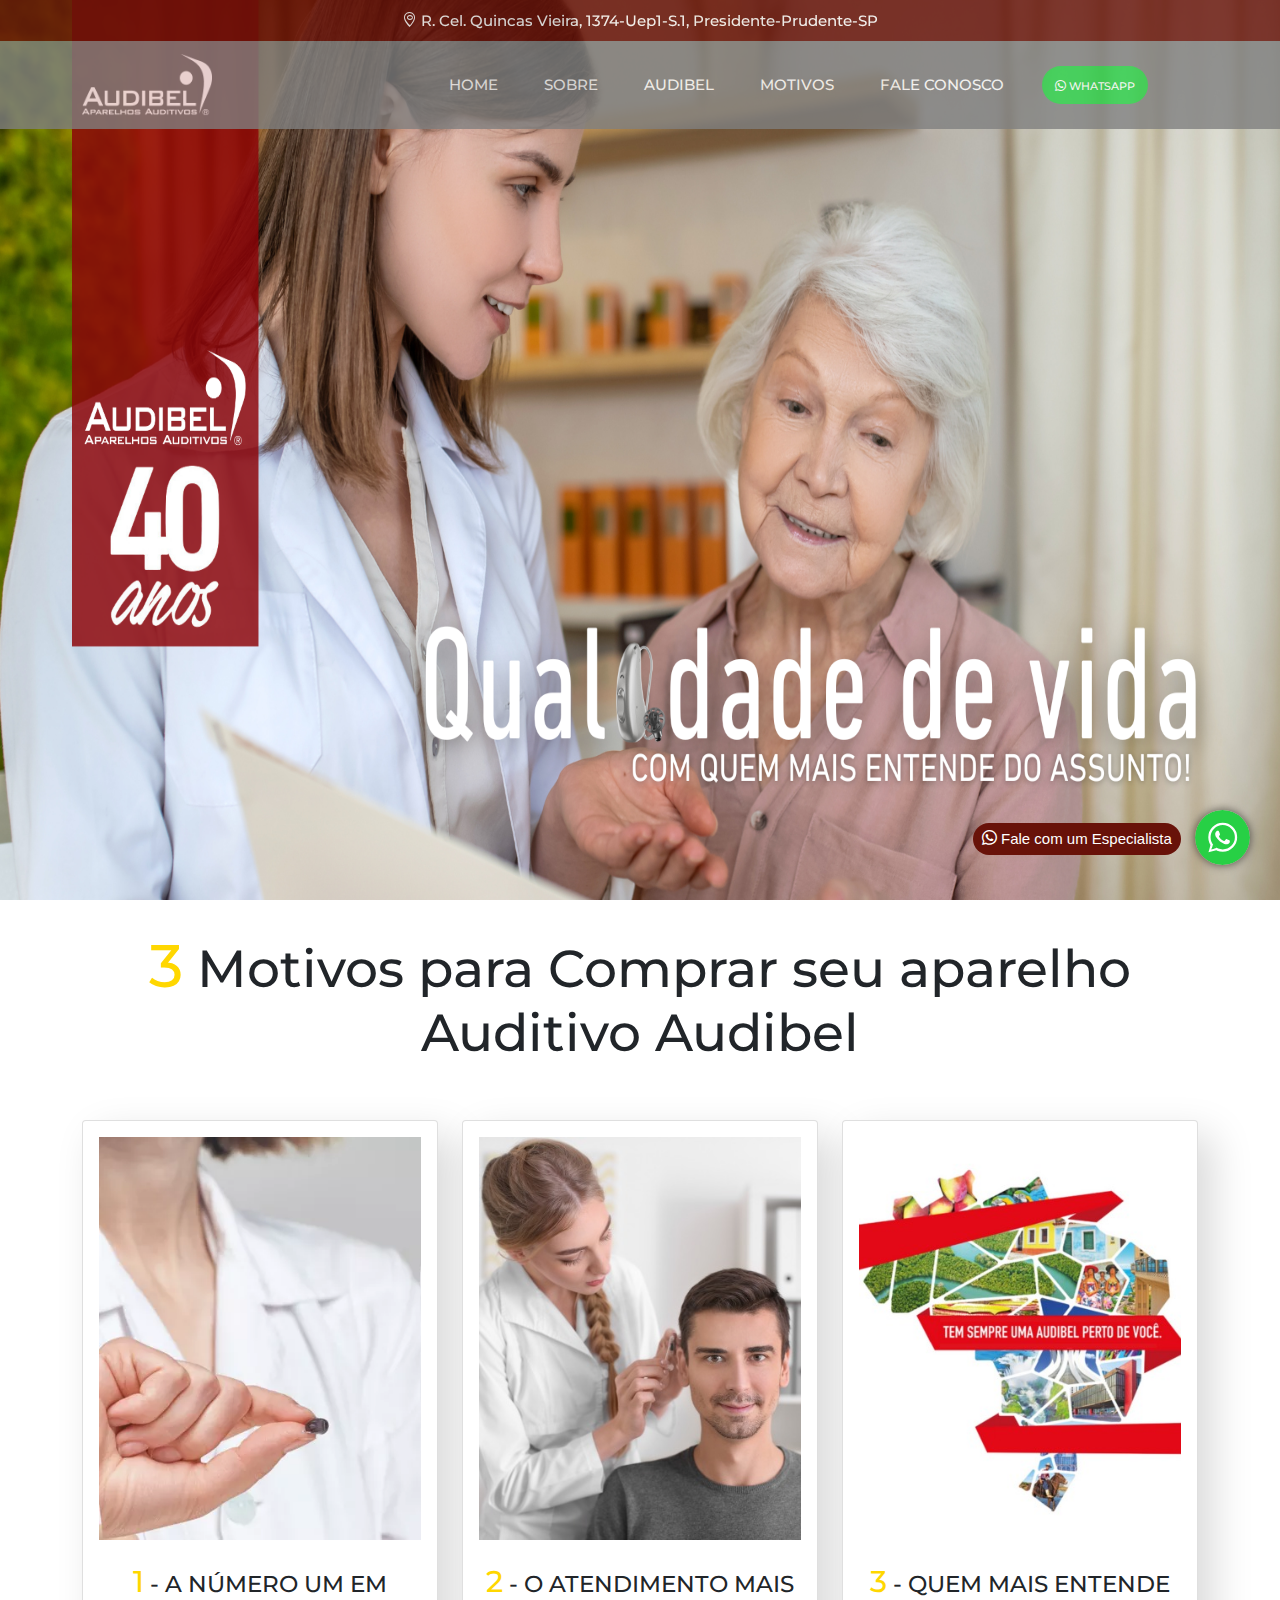
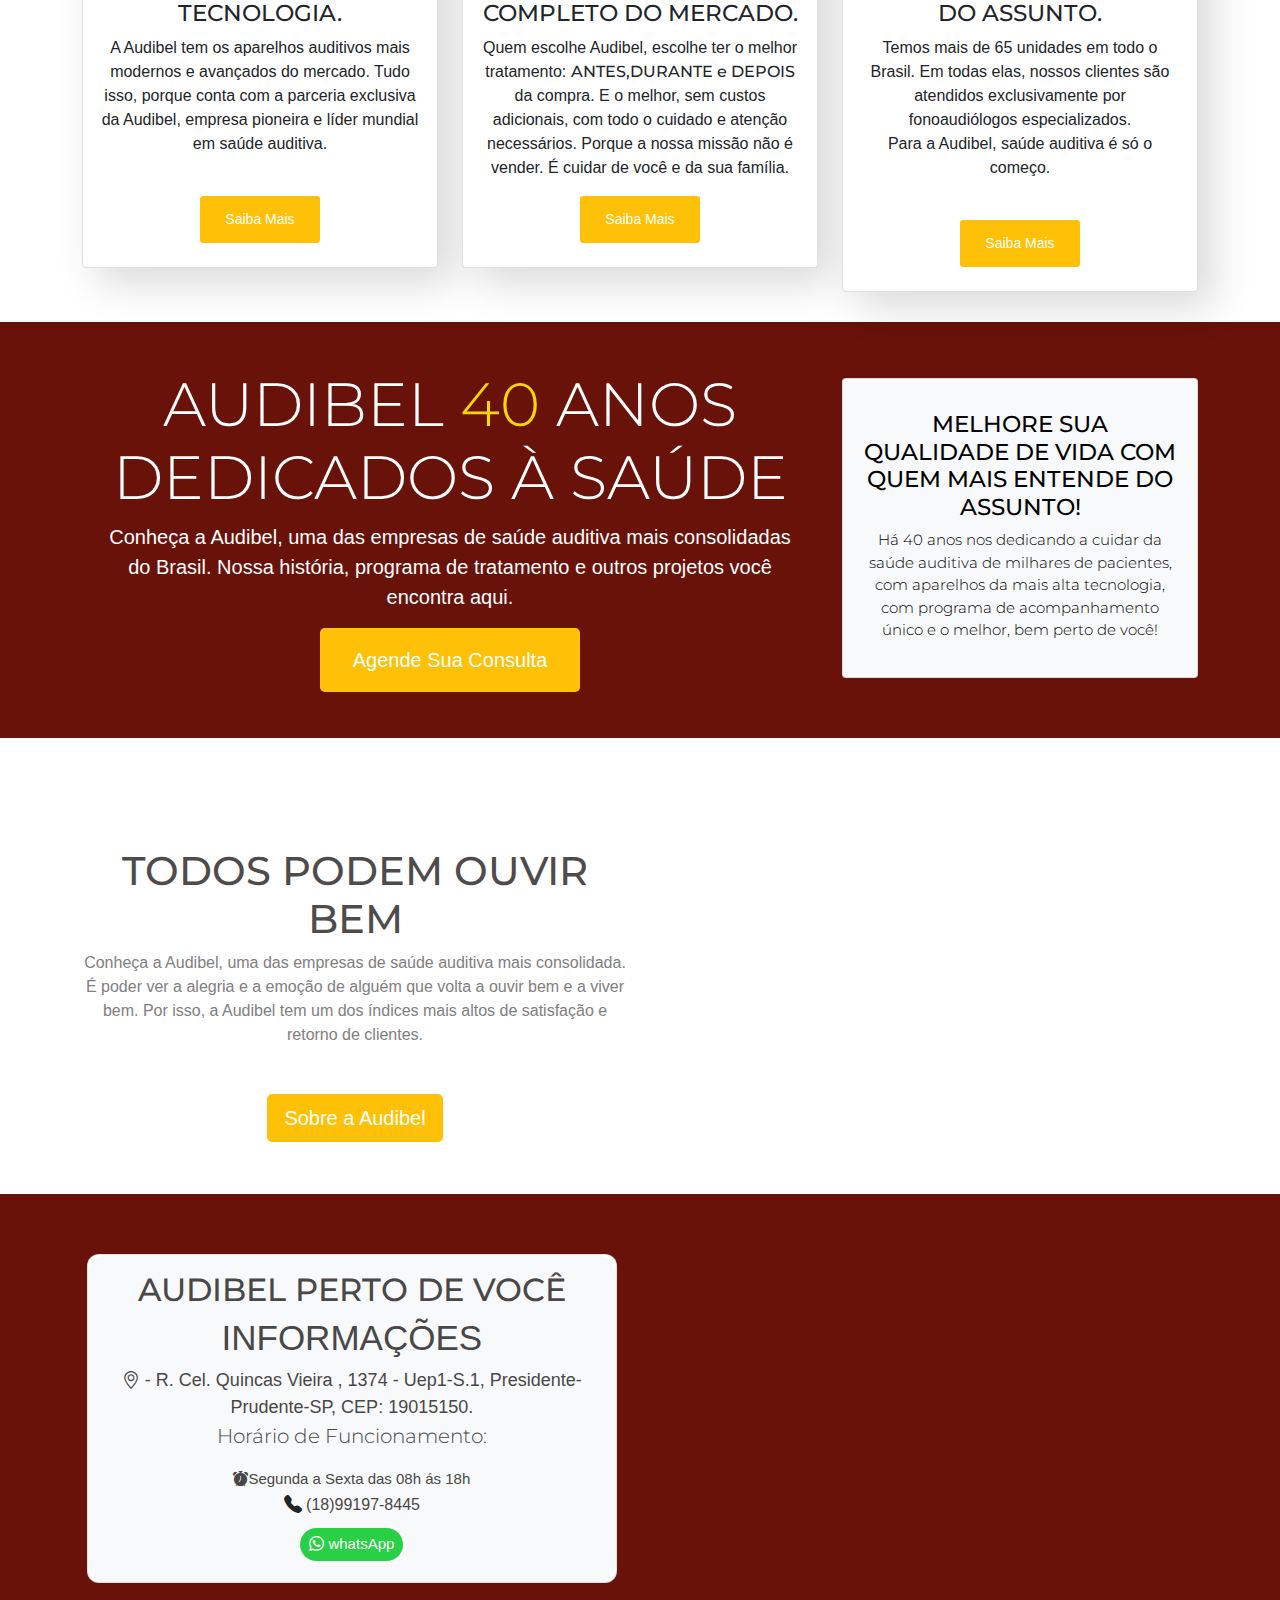
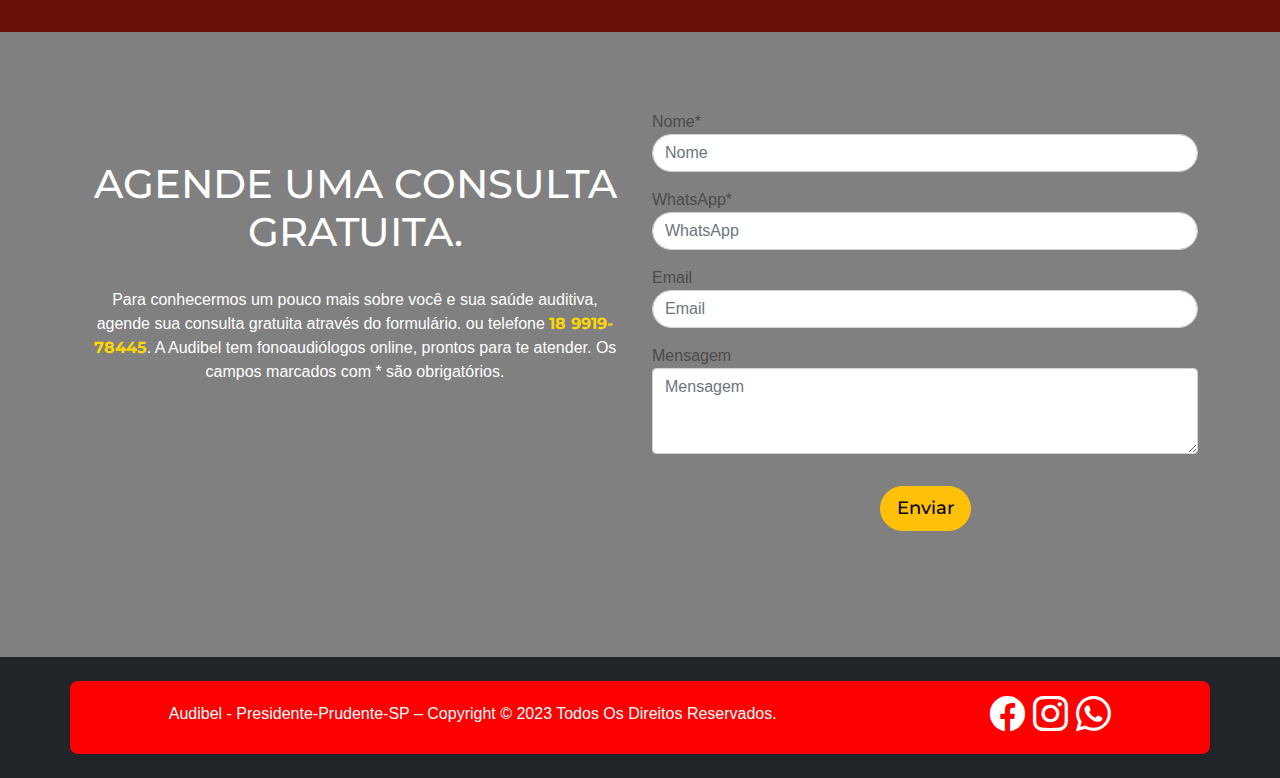
<file: index.html>
<!DOCTYPE html>
<html lang="pt_BR">
<!--divinectorweb.com-->

<head>
  <!-- Google tag (gtag.js) -->
  <script async src="https://www.googletagmanager.com/gtag/js?id=G-WBBTVN9SSC"></script>
  <script>
    window.dataLayer = window.dataLayer || [];
    function gtag() { dataLayer.push(arguments); }
    gtag('js', new Date());

    gtag('config', 'G-WBBTVN9SSC');
  </script>

  <meta charset="UTF-8">
  <meta http-equiv="X-UA-Compatible" content="IE=edge">
  <meta name="viewport" content="width=device-width, initial-scale=1.0">
  <meta name="description"
    content="Audibel Aparelhos Auditivos de Qualidade, LandinPage para saber mais sobre a Audibel">
  <title>Audibel</title>

  <link rel="icon" style="height: 30px; width: 30px;" alt="logo-audibel" type="image/png"
    href="img/logo-1.png - Editado (1).png" />

  <!-- All CSS -->
  <link href="css/bootstrap.min.css" rel="stylesheet">
  <link rel="stylesheet" rel="preconnect"
    href="https://cdn.jsdelivr.net/npm/bootstrap-icons@1.7.2/font/bootstrap-icons.css">
  <link rel="stylesheet" href="css/style.css">
  <link rel="stylesheet" rel="preload"
    href="https://fonts.googleapis.com/css2?family=Montserrat:wght@400;500;700&display=swap'">

</head>


<body>
  <nav id="menu2" class="navbar navbar-expand-lg   container-fluid fixed-top  "
    style="background-color: #681209; color:white">

    <a id="efeitoHoverLink" class="nav-link" href="#mapa" style="color:#FFF;">
      <h4 class="bi bi-geo-alt">  R. Cel. Quincas Vieira, 1374-Uep1-S.1, Presidente-Prudente-SP</h4>
    </a>
  </nav>

  <nav class="navbar navbar-expand-lg navbar-light fixed-top " id="menu" style="margin-top: 41px;">

    <div class="container">
      <a class="navbar-brand" href="#"><span><img src="img/logo-1.png.webp" alt="logo-audibel"
            style="width: 130px; height: 61.5px;"></span></a>
      <button style="color:gray" class="navbar-toggler  border-0" type="button" data-bs-toggle="collapse"
        data-bs-target="#navbarSupportedContent" aria-controls="navbarSupportedContent" aria-expanded="false"
        aria-label="Toggle navigation ">
        <span class="navbar-toggler-icon"></span>
      </button>


      <div class="collapse navbar-collapse" id="navbarSupportedContent">

        <ul class="navbar-nav ms-auto mb-2 mb-lg-0 ">

          <li class="nav-item">
            <a class="nav-link" href="#">Home</a>
          </li>
          <li class="nav-item">
            <a class="nav-link" href="#about">Sobre</a>
          </li>
          <li class="nav-item">
            <a class="nav-link" href="#services">Audibel</a>
          </li>
          <li class="nav-item">
            <a class="nav-link" href="#portifolio">Motivos</a>
          </li>
          <li class="nav-item">
            <a class="nav-link" href="#contact">Fale Conosco</a>
          </li>
          <div id="sonoDesktop">
            <button class="btn  text-dark btn-md" style="background-color: rgb(39, 208, 69);border-radius: 40px;"> <a
                class="bi bi-whatsapp"
                href="https://api.whatsapp.com/send?phone=5518991978445&amp;text=Ol%C3%A1,%20vim%20do%20site,%20quero%20mais%20informa%C3%A7%C3%B5es%20sobre%20como%20agendar%20minha%20consulta."
                style="color:#FFF;  font-size: 11px;text-decoration: none;" target="_blank" aria-label="Numero-whats">
                WhatsApp </a> </button>
          </div>
        </ul>
      </div>
    </div>
  </nav>

  <div id="soDesktop">
    <img src="img/Audibel- Arte Site-2.png" class="d-block w-100 " alt="banner-40-anos"
      style="width: 1423;height: 100vh;">
  </div>

  <button id="botaoimg" class="btn  text-dark btn-sm" style="background-color:#681209;border-radius: 20px;"> <a
      class="bi bi-whatsapp"
      href="https://api.whatsapp.com/send?phone=5518991978445&amp;text=Ol%C3%A1,%20vim%20do%20site,%20quero%20mais%20informa%C3%A7%C3%B5es%20sobre%20como%20agendar%20minha%20consulta."
      style="color:#FFF;  font-size: 15px;text-decoration: none;" target="_blank" aria-label="Numero-whats"> Fale com um
      Especialista </a> </button>



  <!--  carrousel versao mobile -->
  <div id="carouselExampleSlidesOnly" class="carousel slide" data-bs-ride="carousel" style="display: none;">
    <div class="carousel-inner">
      <div class="carousel-item active">

        <img src="img/Audibel- Mobile (2).png" class="d-block w-100" alt="40 anos audibel"
          style="height:auto;width: 100%;">

      </div>
    </div>
  </div>

  <section id="portifolio" class="portfolio section-padding">
    <div class="container">
      <div class="row">
        <div class="col-md-12">
          <div class="section-header text-center pb-5">
            <h1 style="font-size: 52px;"> <span>3</span> Motivos para Comprar seu
              aparelho Auditivo Audibel</h1>

          </div>
        </div>
      </div>
      <div class="row">
        <div class="col-12 col-md-12 col-lg-4">
          <div class="card text-light text-center bg-white pb-2">
            <div class="card-body text-dark">
              <div class="img-area mb-4">
                <img src="img/premiados.jpg.webp" class="img-fluid" alt="Número 1 em tecnologia">
              </div>
              <h3 class="card-title"><span>1</span> - A NÚMERO UM EM TECNOLOGIA.
              </h3>
              <p>A Audibel tem os aparelhos auditivos mais modernos e avançados do mercado. Tudo isso,
                porque conta com a parceria exclusiva da Audibel, empresa pioneira e líder mundial em saúde auditiva.
              </p><br>
              <button class="btn bg-warning text-dark btn-sm"><a class="nav-link " style="color:#FFF"
                  href="#contact">Saiba
                  Mais</a></button>
            </div>
          </div>
        </div>
        <div class="col-12 col-md-12 col-lg-4">
          <div class="card text-light text-center bg-white pb-2">
            <div class="card-body text-dark">
              <div class="img-area mb-4">
                <img src="img/Atendimento-completo.jpg" class="img-fluid" alt="Aparelhos premiados">
              </div>
              <h3 class="card-title"><span>2</span> - O ATENDIMENTO MAIS COMPLETO DO MERCADO.
              </h3>
              <p>
                Quem escolhe Audibel, escolhe ter o melhor tratamento: <span style="font-weight: 500;">ANTES,DURANTE e DEPOIS </span>da compra.
                E o melhor, sem custos adicionais, com todo o cuidado e atenção necessários. Porque a nossa missão não
                é vender. É cuidar de você e da sua família.
              </p>
              <button class="btn bg-warning text-dark btn-sm" alt="Saiba-mais"><a class="nav-link" style="color:#FFF"
                  href="#contact">Saiba
                  Mais</a></button>
            </div>
          </div>
        </div>

        <div class="col-12 col-md-12 col-lg-4">
          <div class="card text-light text-center bg-white pb-2">
            <div class="card-body text-dark">
              <div class="img-area mb-4">
                <img src="img/mapaAudibel.jpg" class="img-fluid"
                  alt="Quem mais entende do assunto">
              </div>
              <h3 class="card-title"><span>3</span> - QUEM MAIS ENTENDE DO
                ASSUNTO.</h3>
              <p>Temos mais de 65 unidades em todo o Brasil. Em todas elas, nossos clientes são atendidos
                exclusivamente por fonoaudiólogos especializados.<br>Para a Audibel, saúde auditiva é só o começo.</p>
              <br>
              <button class="btn bg-warning text-dark btn-sm"><a class="nav-link" alt="Saiba-mais" style="color:#FFF"
                  href="#contact">Saiba
                  Mais</a></button>
            </div>
          </div>
        </div>
      </div>
    </div>
  </section>

  <section class="services section-padding" id="services" style="background-color:#681209;">
    <div class="container">

      <div class="row">
        <div class="col-12 col-md-12 col-lg-8">
          <div class="card text-red text-center  border-0">
            <div class="card-body " style="background-color: #681209;align-items: center;">

              <h1 class="lead">AUDIBEL
                <span>40</span> ANOS DEDICADOS À SAÚDE
              </h1>
              <p>Conheça a Audibel, uma das empresas de saúde auditiva mais
                consolidadas do Brasil. Nossa história, programa
                de tratamento e outros projetos você encontra aqui.</p>
              <button class="btn bg-warning text-dark  btn-lg" alt="Agende-sua-consulta"><a style="color:white"
                  class="nav-link" href="#contact">Agende Sua Consulta</a></button>
            </div>
          </div>
        </div>
        <div class="col-12 col-md-12 col-lg-4" style="margin-top: 26px;">
          <div class="card text-black text-center bg-light pb-2" style="height: 300px;">
            <div class="card-body">
              <h3 class="card-title "
                style="color:black; font-weight: 500;text-transform: uppercase;font-size:23px;margin-top: 5%;">Melhore
                sua qualidade de vida com quem mais entende do assunto!</h3>
              <p class="lead" style="color:black;font-size: 15px;">
                Há 40 anos nos dedicando a cuidar da saúde auditiva de milhares de pacientes, com aparelhos da mais alta
                tecnologia, com programa de acompanhamento único e o melhor, bem perto de você!
              </p>
            </div>
          </div>
        </div>

      </div>
    </div>
  </section>

  <!-- about section starts -->
  <section id="about" class="about ">
    <div class="container ">

      <div class="row">
        <div class="col-lg-6 col-md-12 col-12">
          <div class="about-text text-center" style="margin: 0 auto;margin-top: 20%;">
            <h1 style="color:#504b4b;">TODOS PODEM OUVIR BEM</h1>
            <p style="color:gray;">Conheça a Audibel, uma das empresas de saúde auditiva mais consolidada. É poder ver a
              alegria e a emoção de alguém que volta a ouvir bem e a viver bem. Por isso, a Audibel tem um dos índices
              mais altos de satisfação e retorno de clientes.</p><br>
            <button class="btn "><a style="color:white" href="#" class="btn btn-warning btn-lg">Sobre a
                Audibel</a></button>
          </div>
        </div>
        <div class="col-lg-6 col-md-12 col-12">
          <div class="ratio ratio-16x9 ">
            <iframe width="400" height="600" src="https://www.youtube.com/embed/g78sGVKvtx4" title="Video_Audibel"
              frameborder="0"
              allow="accelerometer; autoplay; clipboard-write; encrypted-media; gyroscope; picture-in-picture; web-share"
              allowfullscreen></iframe>
          </div>

        </div>
      </div>
    </div>


  </section>
  <section class="services section-padding " id="services"
    style="background-color: #681209;opacity:1;margin: 0 auto; width: 100%;">
    <div class="container  ">

      <div class="row ">
        <div class="col-12 col-md-12 col-lg-6" id="mapa">
          <div class="card  text-center  border-1 "
            style="border-radius: 12px; margin-top: 30px;margin-left: 5px;width: 97%;height: 87%;">
            <div class="card-body border-0 bg-light opacity-70" style="border-radius: 20px;height: 86%;">
              <h3 class="lead" style="font-size: 32px;color:#494747;font-weight:500;">AUDIBEL PERTO DE VOCÊ</h3>
              <h1 class="lead" style=" font-size:35px; color:#494747; font-weight:400">
                INFORMAÇÕES</h1>

              <span class="bi bi-geo-alt" style="color:#494747; font-size:18px;"> - R. Cel. Quincas Vieira
                , 1374 - Uep1-S.1, Presidente-Prudente-SP, CEP:&nbsp19015150.
              </span>
              <p class="lead" style="font-size: 20px;color:#494747">Horário de Funcionamento:</p>
              <span class="bi bi-alarm-fill" style="color:#494747; font-size:15px; gap: 12px;">Segunda a Sexta das 08h
                ás
                18h</span><br>



              <i class="bi bi-telephone-fill" style="font-size:18px;"></i> <a
                style="text-decoration: none;color: #494747;" href="tel:+5518992978445">(18)99197-8445</a>
              <div style="text-align: center;">
                <button class="btn  text-dark btn-sm "
                  style="background-color:rgb(39, 208, 69);border-radius: 20px;padding: 0 auto;margin-top: 10px;"> <a
                    class="bi bi-whatsapp"
                    href="https://api.whatsapp.com/send?phone=5518991978445&amp;text=Ol%C3%A1,%20vim%20do%20site,%20quero%20mais%20informa%C3%A7%C3%B5es%20sobre%20como%20agendar%20minha%20consulta."
                    style="color:#FFF;  font-size: 15px;text-decoration: none;" target="_blank"
                    aria-label="Numero-whats"> whatsApp </a> </button>

              </div><br>
            </div>
          </div>
        </div>

        <div class="col-12 col-md-12 col-lg-6 ">
          <iframe src="https://www.google.com/maps/embed?pb=!1m18!1m12!1m3!1d3696.179293055522!2d-51.392634724550746!3d-22.11913871019728!2m3!1f0!2f0!3f0!3m2!1i1024!2i768!4f13.1!3m3!1m2!1s0x9493f44ac1602f5d%3A0x6b54326c8c02b0c9!2sR.%20Cel.%20Quincas%20Vieira%2C%201374%20-%20Vila%20Ocidental%2C%20Pres.%20Prudente%20-%20SP%2C%2019015-220!5e0!3m2!1sen!2sbr!4v1685033288954!5m2!1sen!2sbr" width="580" height="200" style="border:0;margin-left: 2%; width: 96%;height: 87%;margin-top: 30px;" allowfullscreen="" loading="lazy" referrerpolicy="no-referrer-when-downgrade"></iframe>
        </div>
      </div>

    </div>
    </div>
    </div>
  </section>

  <section id="contact" class="contact section-padding " style="background-color:gray;">
    <div class="container mt-5 mb-5">
      <div class="row">
        <img src="img/logo-1.png.webp" alt="" style="display: none;margin: 0 auto;width: 64%;">
        <div class="col-12 col-md-12 col-lg-6">

          <div class="section-header text-center pb-5" style="color:#FFF">
            <h2 style="font-size: 40px; margin-top: 50px;">AGENDE UMA
              CONSULTA GRATUITA.</h2><br>

            <p>Para conhecermos um pouco mais sobre você e sua saúde auditiva, <br>agende sua consulta gratuita através
              do formulário.
              ou telefone <span style="color: gold;font-weight: bold;">18 9919-78445</span>. A Audibel tem
              fonoaudiólogos online, prontos para te atender.

              Os campos marcados com * são obrigatórios.</p><br>

          </div>
        </div>
        <div class="col-12 col-md-12 col-lg-6">
          <div class="section-header text-center pb-5" style="color:#FFF">

            <form target="/contact" action="https://formsubmit.co/fernando.neves@audibelweb.com.br" method="POST" p-4
              m-auto>
              <div class="row">
                <div class="col-md-12">
                  <div class="mb-3">
                    <label style="float:left" for="Name">Nome*</label>
                    <input name="name" class="form-control" placeholder="Nome" required="" type="text" required>
                  </div>
                </div>
                <div class="col-md-12">
                  <div class="mb-3">
                    <label style="float:left" for="Name">WhatsApp*</label>
                    <input name="number" class="form-control" placeholder="WhatsApp" required="" type="number" required>
                  </div>
                </div>
                <div class="mb-3">
                  <label style="float:left" for="Name">Email</label>
                  <input name="email" class="form-control" placeholder="Email"  type="email">
                </div>
              </div>
              <div class="col-md-12">
                <div class="mb-3">
                  <label style="float:left" for="Name">Mensagem</label>
                  <textarea name="message" class="form-control" placeholder="Mensagem" rows="3"></textarea>
                </div>
              </div>

              <button style="border-radius: 25px;font-size:18px;font-weight:500;"
                class="btn btn-warning  btn-block mt-3 btn-lg" type="submit">Enviar</button>
              <input type="hidden" name="_subject" value="Novo Contato!" />
              <input type="text" name="_honey" style="display: none;" />
              <input type="hidden" name="_captcha" value="false" />
              <input type="hidden" name="_next" value="https://tonguedes.github.io/LandinPrudente/agradecimento.html">

          </div>

          </form>


        </div>
      </div>
    </div>

    </div>
  </section>
  <!-- contact ends -->
  <!-- footer starts -->
  <footer class="bg-dark p-4" style="padding: 20%;">
    <div class="container p-2 opacity-70" style="background-color: red; border-radius: 8px;">
      <p class="text-white">Audibel - Presidente-Prudente-SP – Copyright © 2023 Todos Os Direitos Reservados.</p>

      <ul style="display: flex; gap: 8px;">
        <li><a class="bi bi-facebook" href="https://www.facebook.com/audibelp.prudente?mibextid=LQQJ4d"  target="_blank"
            aria-label="facebook" alt="facebook-audibel"></a>
        </li>
        <li> <a class="bi bi-instagram" href="https://instagram.com/audibelp.prudente?igshid=NTc4MTIwNjQ2YQ==" target="_blank"
            alt="instagram-audibel" aria-label="instagram"></a></a></li>
        <li> <a class="bi bi-whatsapp"
            href="https://api.whatsapp.com/send?phone=5518991978445&amp;text=Ol%C3%A1,%20vim%20do%20site,%20quero%20mais%20informa%C3%A7%C3%B5es%20sobre%20como%20agendar%20minha%20consulta."
            target="_blank" alt="whatsApp-audibel" aria-label="whats-app"></a> </a></li>
      </ul>

    </div>
  </footer>

  <!-- START Widget WhastApp hospedagemwordpresspro -->
  <div class="whatsbutton">
    <a href="https://api.whatsapp.com/send?phone=5518991978445&9&text=%20Olá%20gostaria%20de%20mais%20informações%20sobre%20a%20Audibel"
      class="bt-whatsApp" target="_blank" alt="botao-whats-app" aria-label="whats-app"
      style="right:25px; position:fixed;width:60px;height:60px;bottom:40px;z-index:100;">
      <img
        src="[data-uri]"
        alt="" width="55px">
    </a>
  </div>

  <!-- All Js -->
  <script src="js/bootstrap.bundle.min.js"></script>
  <script src="https://ajax.googleapis.com/ajax/libs/jquery/3.6.1/jquery.min.js"></script>


  <script src="js/script.js"></script>


</body>

</html>




<!--for getting the form download the code from download button-->
</file>
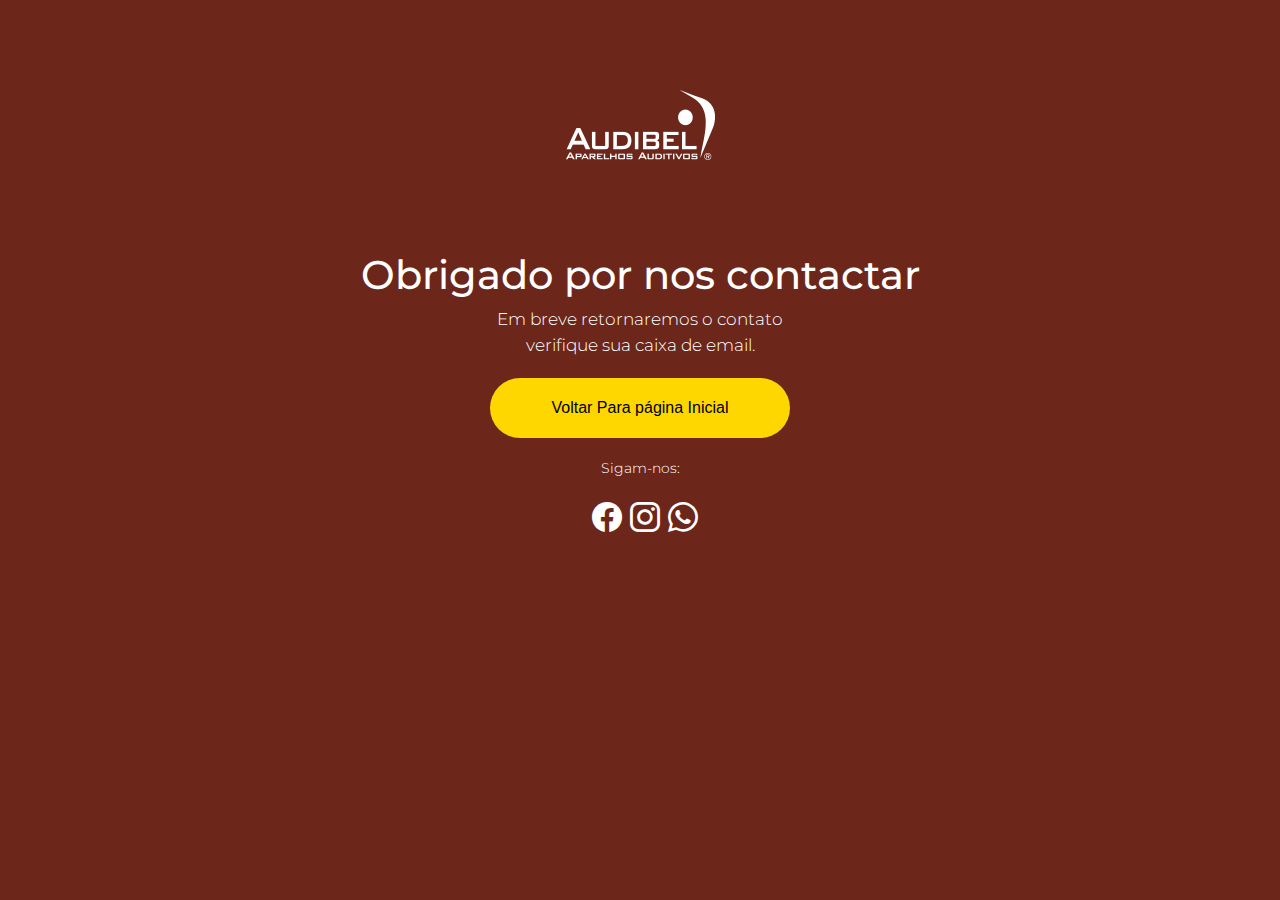
<file: agradecimento.html>
<!DOCTYPE html>
<html lang="en">
<head>
    <meta charset="UTF-8">
    <meta http-equiv="X-UA-Compatible" content="IE=edge">
    <meta name="viewport" content="width=device-width, initial-scale=1.0">
    <title>Document</title>

     <!-- All CSS -->
  <link href="css/bootstrap.min.css" rel="stylesheet">
  <link rel="stylesheet" rel="preconnect"
    href="https://cdn.jsdelivr.net/npm/bootstrap-icons@1.7.2/font/bootstrap-icons.css">
  <link rel="stylesheet" href="css/style.css">
  <link rel="stylesheet" rel="preload"
    href="https://fonts.googleapis.com/css2?family=Montserrat:wght@400;500;700&display=swap'">


</head>

<style>

    *{
        margin: 0;
        padding: 0; 
    }
   .estilo{
        text-align: center;
        margin-top: 90px;
        
       
    }

    .estilo2{
        text-align: center;
        margin-top: 90px;
    }

    p{
        font-size: 17px;
        color:#FFF;
        font-weight: 300;
    }

    h1{
        font-size: 40px;
        color:#FFF;
    }

    .botao a{
        text-decoration: none;
        color:#000;
        display: block;
        width: 300px;
        height: 60px;
        line-height: 40px;
        padding: 10px 5px;
        margin: 20px auto;
        background-color: gold;
        border-radius: 30px;
    
    }
    body{
        background-color: #6d261a;
    }

    ul  {
        display: flex;
        justify-content: center;
        list-style:none ;
        margin-top: 10px;
        font-size: 30px;
        margin-right: 22px;
           
    }
    ul li a{
        color:#FFF;  
    }

    a:hover{
        color: white;
    }

   

    @media only screen and (max-width: 767px) {
        h1{
            font-size: 23px;
        }

        p{
           font-size: 10px;
        }

        .botao a{
            width: 200px;
            height: 60px;
            font-size: 13px;
        }

    }

</style>


<body>
    
    <div class="conteudo">
    <div class="estilo2">
        <img  class=" text-center"src="img/logo-1.png.webp" alt=""><br>
    </div>
   
    <div class="estilo">
    <h1>Obrigado por nos contactar</h1>
    <p>Em breve retornaremos o contato<br> verifique sua caixa de email.</p>
    
    
    <div class="botao">
    <a href="https://tonguedes.github.io/LandinPrudente/">Voltar Para página Inicial</a>
    </div>
     </div>
     <p class="text-center" style="font-size: 14px;">Sigam-nos:</p>
      
     <ul style="display: flex; gap: 8px;">
        <li><a class="bi bi-facebook" href="https://www.facebook.com/audibelp.prudente?mibextid=LQQJ4d" target="_blank"
            aria-label="facebook" alt="facebook-audibel"></a>
        </li>
        <li> <a class="bi bi-instagram" href="https://instagram.com/audibelp.prudente?igshid=NTc4MTIwNjQ2YQ=="  target="_blank"
            alt="instagram-audibel" aria-label="instagram"></a></a></li>
        <li> <a class="bi bi-whatsapp"
            href="https://api.whatsapp.com/send?phone=5518991978445&amp;text=Ol%C3%A1,%20vim%20do%20site,%20quero%20mais%20informa%C3%A7%C3%B5es%20sobre%20como%20agendar%20minha%20consulta."
            target="_blank" alt="whatsApp-audibel" aria-label="whats-app"></a> </a></li>
      </ul>
    </div>
    
     
     <script src="js/bootstrap.bundle.min.js"></script>
</body>
</html>
</file>
<file: css/style.css>
@import url('https://fonts.googleapis.com/css2?family=Montserrat:wght@400;500;700&display=swap');

@font-face {
	font-family: 'Montserrat';
	font-style: normal;
	font-weight: 400;
	src: local('Montserrat Regular'), local('Montserrat-Regular'),
		url('https://fonts.googleapis.com/css2?family=Montserrat:wght@400;500;700&display=swap') format('woff2');
	font-display: swap;
}

* {
	font-family: 'Montserrat', sans-serif;
	margin: 0;
	padding: 0;

}


.nav-item {
	margin-right: 30px;
}

input {
	border-radius: 20px !important;
}

label {
	color: #4d4b4b
}

body {
	background: #FFF;
}

#fixo {
	position: absolute;
}

.navbar {
	background-color: gray;
	opacity: 0.8
}

#botaoimg {
	position: absolute;
	bottom: 5%;
	margin-left: 76%;

}

.card-blog {
	display: flex;
	justify-content: space-around;
}

.card-title {
	font-size: 23px
}

#menu2 {
	opacity: 0.9.5;
	height: 41px;
}

.navbar h4 {
	color: #FFF;
	font-size: 15px;
	text-align: center;
	padding: 1em;
	position: absolute;
	top: 50%;
	left: 50%;
	margin-right: -50%;
	transform: translate(-50%, -50%)
}

.carousel-caption h2 {
	color: #891819;
	text-shadow: 1px 1px 1px rgb(146, 86, 86);
	font-weight: 500;
	margin-left: 500px;
	font-size: 23px;
}

.carousel-caption p {
	color: #FFF;
	text-shadow: 1px 1px 2px black;
	font-size: large !important;
	margin-left: 450px !important;
}

.carousel-caption p a {
	color: #FFF;
}

#portifolio h1 span {
	color: gold !important;
	font-size: 60px !important;
	font-weight: 500;
}

.card-body h3 span {
	color: gold;
	font-size: 30px;
}

#services .card-body h1 {
	font-size: 61px;
	color: #FFF;
}

#services .card-body h1 span {
	color: gold;
}

#services .card-body p {
	font-size: 20px;
	color: #FFF;
}


#WhatsMobile button {
	background-color: green;
	border-radius: 10px;

}

.btn a {
	color: white
}

.fixed {
	display: block;
	position: fixed;
	z-index: 9;
	background-color: gray;
	opacity: 1;
}


.section-padding {
	padding: 30px 0;
}

.carousel-item {
	height: 100vh;
	min-height: 300px;
	object-fit: cover;
}

h5 {
	padding-left: 50px;
}

.carousel-caption {
	bottom: 210px;
	z-index: 2;
	float: right;
	margin-bottom: auto;

}

.carousel-caption h5 {
	font-size: 35px;
	text-transform: uppercase;
	letter-spacing: 2px;
	margin-top: 25px;
}

.carousel-caption p {
	width: 60%;
	margin: auto;
	font-size: 15px;
	line-height: 1.9;
}

.carousel-inner:before {
	content: '';
	position: absolute;
	width: 100%;
	height: 100%;
	top: 0;
	left: 0;
	background: rgba(0, 0, 0, 0.1);
	z-index: 1;
}

.navbar .getstarted {
	margin-left: 30px;
	border-radius: 4px;
	font-weight: 400;
	color: rd;
	text-decoration: none;
	padding: .5rem 1rem;
	line-height: 2.3;
}

.navbar-nav a {
	font-size: 15px;
	text-transform: uppercase;
	font-weight: 500;
}

#navbarSupportedContent {
	margin-right: 50px;
}


.container #navbarSupportedContent ul li a {
	color: #fff;
}

.container #navbarSupportedContent ul li a:hover {
	color: #D3242C;
	font-weight: 500;
}


.navbar-light .navbar-brand {
	color: #000;
	font-size: 25px;
	text-transform: uppercase;
	font-weight: bold;
	letter-spacing: 2px;

}

.navbar-light .navbar-brand:focus,
.navbar-light .navbar-brand:hover {
	color: #000;
}

.navbar-light .navbar-nav .nav-link {
	color: #000;
}

.navbar-light .navbar-nav .nav-link:focus,
.navbar-light .navbar-nav .nav-link:hover {
	color: #000;
}

.w-100 {
	height: 100vh;
}

.navbar-toggler {
	padding: 1px 5px;
	font-size: 18px;
	line-height: 0.3;
}

.portfolio .card {
	box-shadow: 15px 15px 40px rgba(0, 0, 0, 0.15);
}

.team .card {
	box-shadow: 15px 15px 40px rgba(0, 0, 0, 0.15);
}

.services .card-body i {
	font-size: 50px;
}

.services iframe {
	margin-bottom: 50px;

}

.team .card-body i {
	font-size: 20px;
}

#about .container {
	height: 430px;
	margin-bottom: 2%;
}

.container iframe {
	height: 371px;
	border-radius: 13px;
	margin-top: 45PX;
}

.about-text {
	margin-top: 100px;
}



footer .container {
	display: flex;
	justify-content: space-around;
	align-items: center;

	text-align: center;
}

footer p {
	margin-top: 8px;
	text-align: center;
}

footer .container a {
	font-size: 35px;
	color: white;

}

footer ul {
	display: flex;
	gap: 9px;
	list-style: none;
	margin-bottom: 5px;
}


footer .bi-facebook:hover {
	color: rgb(77, 176, 209);
	font-weight: bold;
}

footer .bi-instagram:hover {
	color: rgb(212, 49, 212);
	font-weight: bold;
}

footer .bi-whatsapp:hover {
	color: rgb(49, 212, 84);
	font-weight: bold;
}

.about-text button:hover {
	transform: scale(1.1);
	transition: all 0.5s;
}

.whatsbutton a img:hover {
	transform: scale(1.2);
	transition: all 0.5s;
}

.whatsbutton a img {
	box-shadow: 0 0 10px rgba(0, 0, 0, 0.1);
	-webkit-box-shadow: 0 0 10px rgba(0, 0, 0, 0.6);
	border-radius: 30px;

}

.whatsapp-icon.svg {
	font-size: 15px;
}

#robbu-whatsapp-button:hover {
	transform: scale(1.1);
	transition: all 0.5s;
}

.whatsbutton a img {
	margin-top: 10px;
}

.card-body img {
	transition: all 0.5s;
	cursor: pointer;
}

#portifolio img:hover {
	-webkit-filter: drop-shadow(15px 10px 5px rgba(0, 0, 0, .5));
	filter: drop-shadow(15px 10px 5px rgba(0, 0, 0, .5));
}

/*Responsividade da pagina*/

@media only screen and (min-width: 768px) and (max-width: 991px) {
	#navbarSupportedContent ul {
		display: flex !important;
	}

	.carousel-caption {
		bottom: 370px;
	}

	.carousel-caption p {
		width: 100%;
	}

	.card {
		margin-bottom: 30px;
	}

	.img-area img {
		width: 100%;
	}

	.container iframe {
		height: 75%;
		width: 100%;
	}

	#about .container {
		height: 630px;
	}

	.about-text {
		margin-bottom: 30px;
		margin: 0 auto;
	}

	#about {
		margin-bottom: 50px;
	}

	#about iframe {
		margin: auto;
		margin-top: 5px;
	}

	.carousel-img {
		width: 50px;
		height: 50px;
		background-size: cover;

	}

	#carouselExampleIndicators {
		display: none;
	}

	#carouselExampleSlidesOnly {
		display: inline !important;
	}

	.carousel-item {
		height: auto;
		min-height: 300px;
		object-fit: cover;
	}

	a img {
		width: 50px;
		margin-left: 10px;
		margin-top: 30px;
	}

	#services iframe {
		width: 680px;
	}

	#menu2 h4 {
		opacity: none;
		font-size: 15px;
		margin-top: 1px;
	}

	#navbarSupportedContent {

		margin-left: 60px;
	}

	#sonoDesktop button {
		display: none;
	}

	#botaoimg {
		display: none;
	}

	#soDesktop {
		display: none;
	}

	.card-title {
		margin-top: 50px;
	}

}

@media only screen and (max-width: 767px) {
	.navbar-nav {
		text-align: center;
	}

	.carousel-caption {
		bottom: 125px;
	}

	.carousel-caption h5 {
		font-size: 17px;
	}

	.carousel-caption a {
		padding: 10px 15px;
		font-size: 15px;
	}

	.carousel-caption p {
		width: 100%;
		line-height: 1.6;
		font-size: 12px;
	}

	.about-text {
		padding-top: 10px;
	}

	.card {
		margin-bottom: 33px;
	}

	.container iframe {
		height: 80%;


	}

	#about .container {
		height: 550px;
		margin-bottom: 80px;
	}

	#about {
		margin-bottom: 120px;
	}

	.about-text {
		margin-bottom: 50px;

	}

	#about iframe {
		height: 100%;
		width: 100%;
		margin: 0 auto;
		margin-top: 14%;

	}

	nav .navbar-toggler {
		margin-right: 10px;

	}

	.carousel-item {
		height: auto;
		min-height: 300px;
		object-fit: cover;
	}

	.carousel-item img {

		object-fit: fit;

	}

	#carouselExampleIndicators {
		display: none;
	}

	#carouselExampleSlidesOnly {
		display: inline !important;
	}

	footer .container a {
		font-size: 16px !important;
		gap: 8px;
	}

	#services iframe {
		width: 97%;

	}

	#services .card-body h1 {
		font-size: 45px;
	}

	hr {
		display: none;
	}

	.navbar li button {
		display: none;
	}

	.whatsbutton a img {
		width: 45px;
		margin-top: 30px;
		margin-left: 17px;
	}

	br {
		display: none;
	}

	#menu2 h4 {
		opacity: none;

		font-size: 10px;
		margin-top: 1px;
	}

	#menu2 {
		height: 41px;
	}

	#navbarSupportedContent {

		margin-right: 220px;
	}

	.card-blog {
		display: block;
	}

	#sonoDesktop button {
		display: none;
	}

	#botaoimg {
		display: none;

	}

	#soDesktop {
		display: none;
	}

	.ratio {
		--bs-aspect-ratio: 50%;
	}

	#portifolio h1 {
		font-size: 35px !important;
	}


	form {
		margin-top: 20px;
	}

	#about h1 {
		margin-bottom: 30px;
	}


}
</file>
